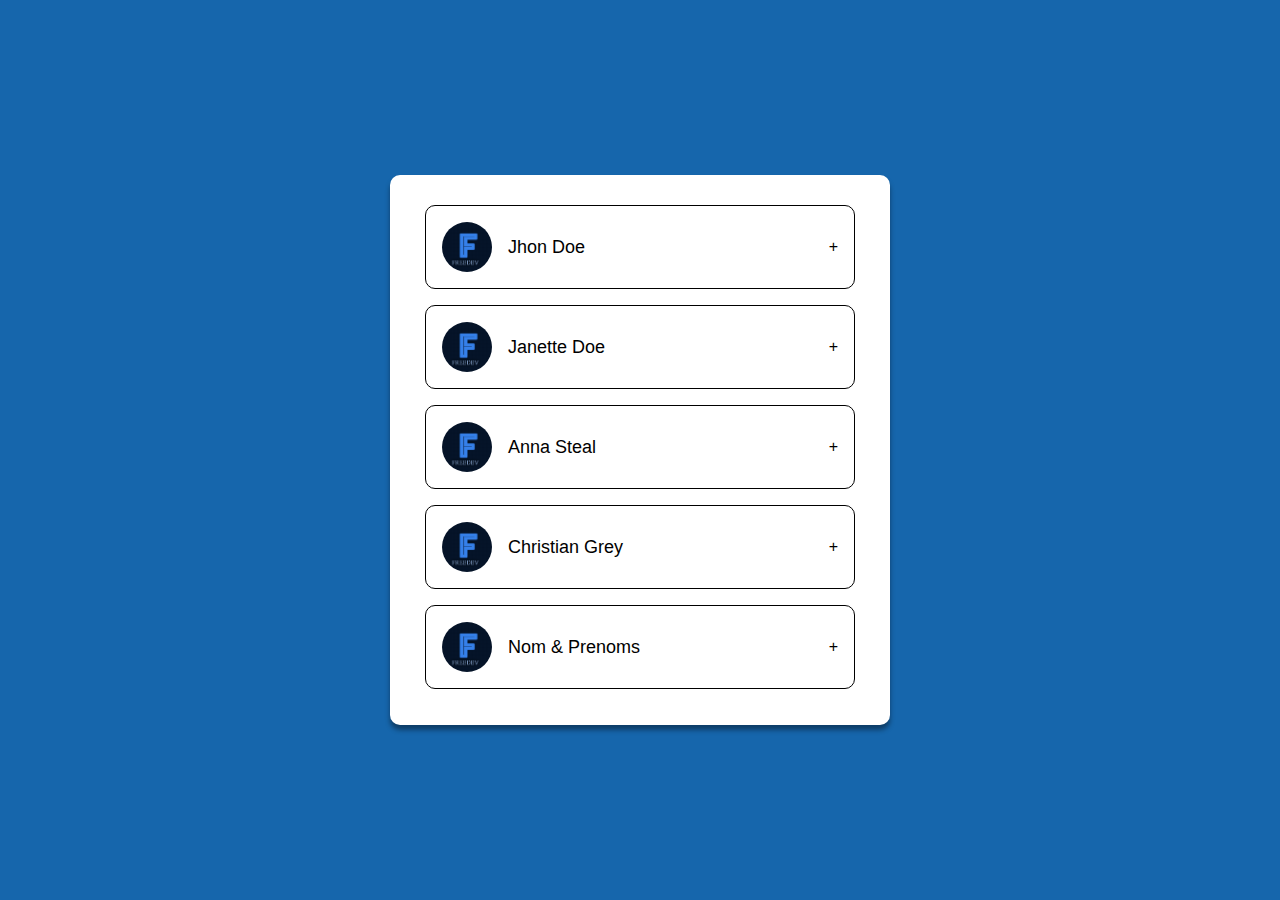
<file: html&css/draggable/index.html>
<!DOCTYPE html>
<html lang="en">
<head>
    <meta charset="UTF-8">
    <meta name="viewport" content="width=device-width, initial-scale=1.0">
    <link rel="stylesheet" href="style.css">
    <title>Draggable</title>
</head>
<body>
    <ul class="list-numbers">
        <li class="item" draggable="true">
            <div class="details">
                <img src="../images/logo.png" alt="">
                <span> Jhon Doe</span>
            </div>
           <p>+</p>
        </li>
        <li class="item" draggable="true">
            <div class="details">
                <img src="../images/logo.png" alt="">
                <span> Janette Doe</span>
            </div>
           <p>+</p>
        </li>
        <li class="item" draggable="true">
            <div class="details">
                <img src="../images/logo.png" alt="">
                <span> Anna Steal</span>
            </div>
           <p>+</p>
        </li>
        <li class="item" draggable="true">
            <div class="details">
                <img src="../images/logo.png" alt="">
                <span> Christian Grey</span>
            </div>
           <p>+</p>
        </li>
        <li class="item" draggable="true">
            <div class="details">
                <img src="../images/logo.png" alt="">
                <span> Nom & Prenoms</span>
            </div>
           <p>+</p>
        </li>
    </ul>

<script src="script.js"></script>
</body>

</html>
</file>
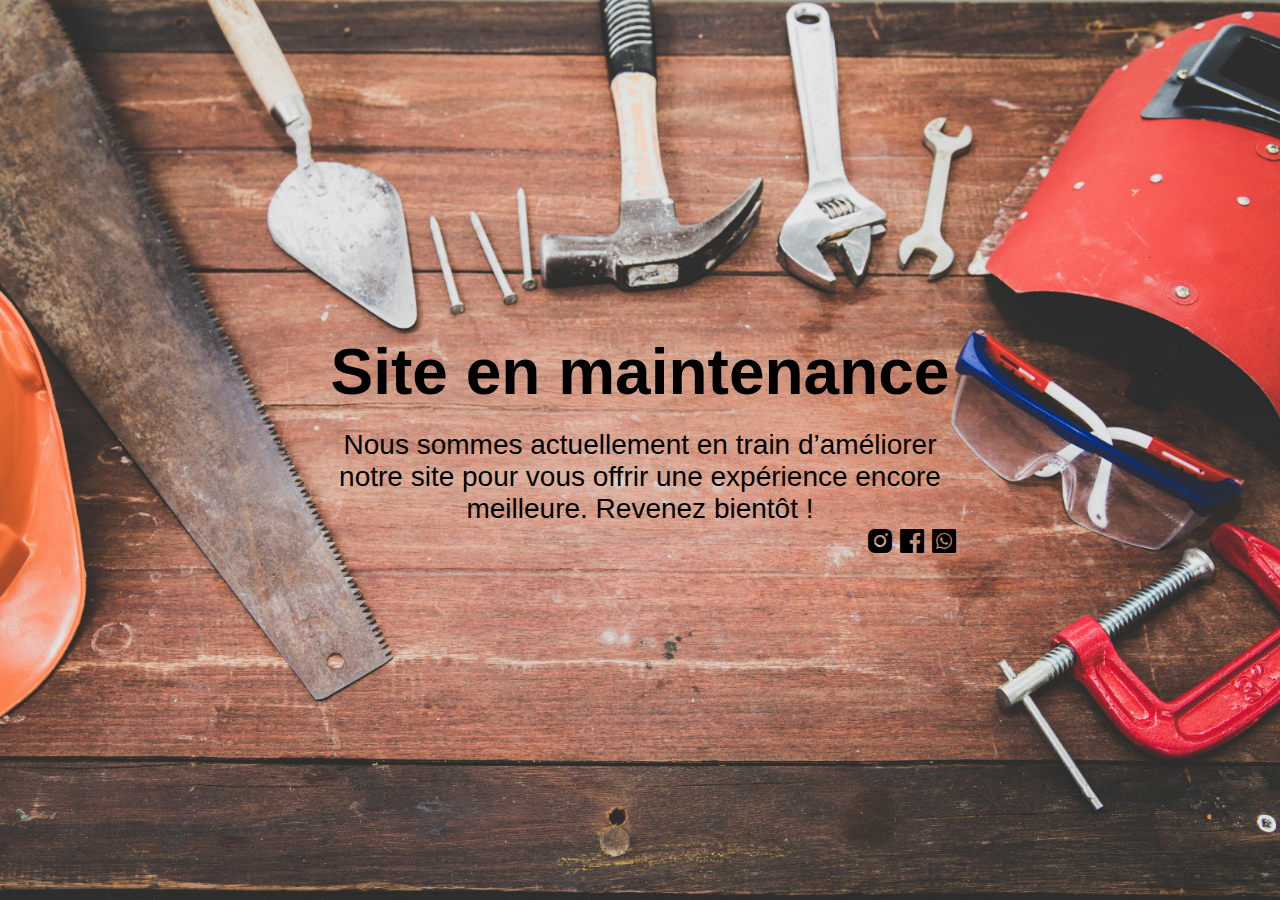
<file: html&css/maintenance/index.html>
<!DOCTYPE html>
<html lang="en">
<head>
    <meta charset="UTF-8">
    <meta name="viewport" content="width=device-width, initial-scale=1.0">
    <link rel="stylesheet" href="style.css">
    <link href='https://unpkg.com/boxicons@2.1.4/css/boxicons.min.css' rel='stylesheet'>

    <title>Site en maintenace</title>
</head>
<body>
    <div class="container">
        <div class="content">
            <h1>Site en maintenance</h1>
            <p>Nous sommes actuellement en train d’améliorer notre site pour vous offrir une expérience encore meilleure. Revenez bientôt !</p>
        </div>
        <div class="social">
            <ul>
                <a href=""><li><i class='bx bxl-instagram-alt'></i></li></a>
                <a href=""><li><i class='bx bxl-facebook-square'></i></li></a>
                <a href=""><li><i class='bx bxl-whatsapp-square' ></i></li></a>
                
            </ul>
        </div>
    </div>
    
</body>
</html>
</file>
<file: html&css/draggable/style.css>
*{
    box-sizing: border-box;
    padding: 0;
    margin: 0;
font-family: Arial, Helvetica, sans-serif;
}
body{
    min-height: 100vh;
    display: flex;
    justify-content: center;
    align-items: center;
    background-color:rgb(22, 102, 172) ;
}
.list-numbers{
    background: #fff;
    width:500px ;
    padding: 30px 35px 20px ;
    border-radius: 10px;
    box-shadow: 0 5px 5px 0 rgba(0,0,0, .4 );
}
.item{
    list-style: none;
    display: flex;
    justify-content: space-between;
    align-items: center;
    border: 1px solid black;
    margin-bottom: 1rem;
    border-radius:10px ;
    padding: 1rem;

}
.item .details img{
    height: 50px;
    width:50px ;
    border-radius: 50%;
    object-fit: cover;
    margin-right: 1rem;
}
.item .details {
    display: flex;
    align-items: center;
}
.item span{
    font-size: 18px;
}
.item p{
    cursor: pointer;
}
.item.dragging{
    opacity: .9;
}
.item.dragging:where(.details,p){
    opacity: .5;
}
</file>
<file: html&css/maintenance/style.css>
*{
    margin: 0;
    padding: 0;
    box-sizing: border-box;
    overflow: hidden;
    text-decoration: none;
}
body{
    font-family: 'Roboto', sans-serif;
    background: url(maintenace3.jpg) no-repeat center center/cover;
min-height: 100vh;   
background-color: rgba(0, 0, 0, 0.3); 
}
.container{
    position: absolute;
    top: 50%;
    left: 50%;
    transform: translate(-50%, -50%);
    text-align: center;
}
h1{
    font-size: 4rem;
    margin-bottom: 20px;
}
p{
    font-size: 1.75rem;
}
.social ul {
    display: flex;
   flex-direction: row;
    font-size: 2rem;
    justify-content: end;
}
a{
    text-decoration: none;
    color: black;
}
</file>
